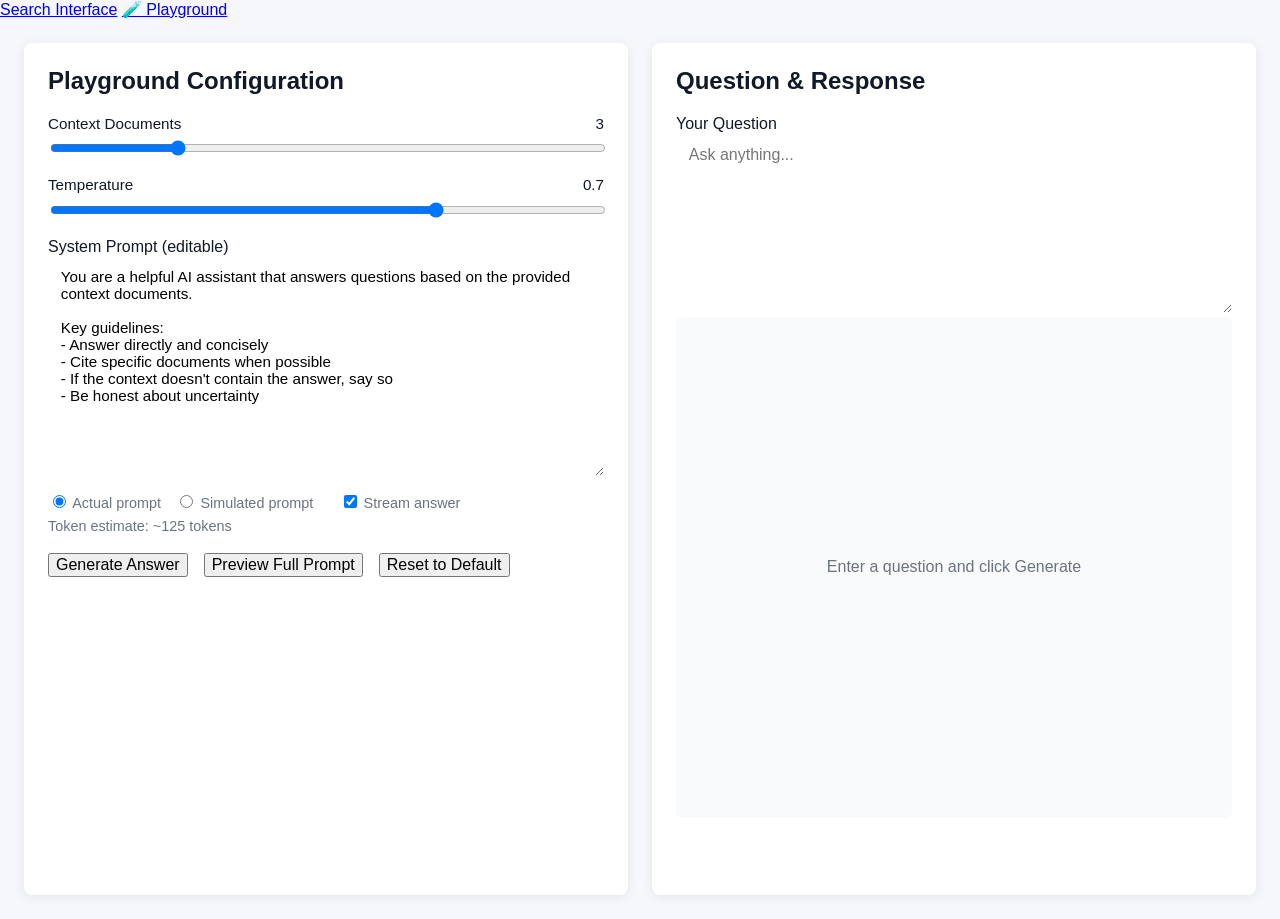
<file: static/playground.html>
<!DOCTYPE html>
<html lang="en">
<head>
  <meta charset="UTF-8">
  <meta name="viewport" content="width=device-width, initial-scale=1.0">
  <title>RAG & LLM Playground</title>

  <!-- keep your existing theme -->
  <link rel="stylesheet" href="style.css">

  <!-- playground additions (does NOT change layout) -->
  <link rel="stylesheet" href="playground.css">
</head>

<body>
<nav class="top-nav">
  <a href="/">Search Interface</a>
  <a href="/playground.html" class="active">🧪 Playground</a>
</nav>
<div class="playground-container">
  <!-- LEFT PANEL: Configuration -->
  <div class="config-panel">
    <h2>Playground Configuration</h2>

    <div class="slider-container">
      <div class="slider-label">
        <span>Context Documents</span>
        <span id="nDocsValue">3</span>
      </div>
      <input type="range" id="nContextDocs" min="1" max="10" value="3" step="1">
    </div>

    <div class="slider-container">
      <div class="slider-label">
        <span>Temperature</span>
        <span id="tempValue">0.7</span>
      </div>
      <input type="range" id="temperature" min="0.0" max="1.0" value="0.7" step="0.1">
    </div>

    <label for="systemPrompt">System Prompt (editable)</label>
    <textarea id="systemPrompt"></textarea>

    <!-- NEW: prompt mode toggle + streaming toggle + token estimate (no layout change) -->
    <div class="playground-tools">
      <div class="playground-toggles">
        <label><input type="radio" name="promptMode" value="actual" checked> Actual prompt</label>
        <label><input type="radio" name="promptMode" value="simulated"> Simulated prompt</label>
        <label style="margin-left: 0.75rem;"><input type="checkbox" id="streamPreview" checked> Stream answer</label>
      </div>
      <div id="tokenEstimate" class="token-estimate">Token estimate: –</div>
    </div>

    <div class="button-group">
      <button id="btnGenerate">Generate Answer</button>
      <button id="btnPreview">Preview Full Prompt</button>
      <button id="btnReset" class="btn-small">Reset to Default</button>
    </div>
  </div>

  <!-- RIGHT PANEL: Question + Response -->
  <div class="response-panel">
    <h2>Question & Response</h2>

    <label for="questionInput">Your Question</label>
    <textarea id="questionInput" rows="4" placeholder="Ask anything..."></textarea>

    <div id="responseArea" class="response-area">
      <div class="empty-state">Enter a question and click Generate</div>
    </div>

    <div id="metadata" style="margin-top:1rem; font-size:0.9rem; color:#6b7280;"></div>

    <div id="sourcesSection" class="sources-grid"></div>
  </div>
</div>

<!-- Modal for full prompt preview -->
<div id="previewModal">
  <div class="modal-content">
    <div class="modal-header">
      <h3>Full Prompt Preview</h3>
      <button id="btnCloseModal" style="background:none;border:none;font-size:1.4rem;cursor:pointer;">×</button>
    </div>

    <pre id="previewContent" style="white-space:pre-wrap; background:#f1f5f9; padding:1rem; border-radius:6px; overflow:auto; max-height:70vh;"></pre>
  </div>
</div>

<script src="playground.js"></script>
</body>
</html>
</file>
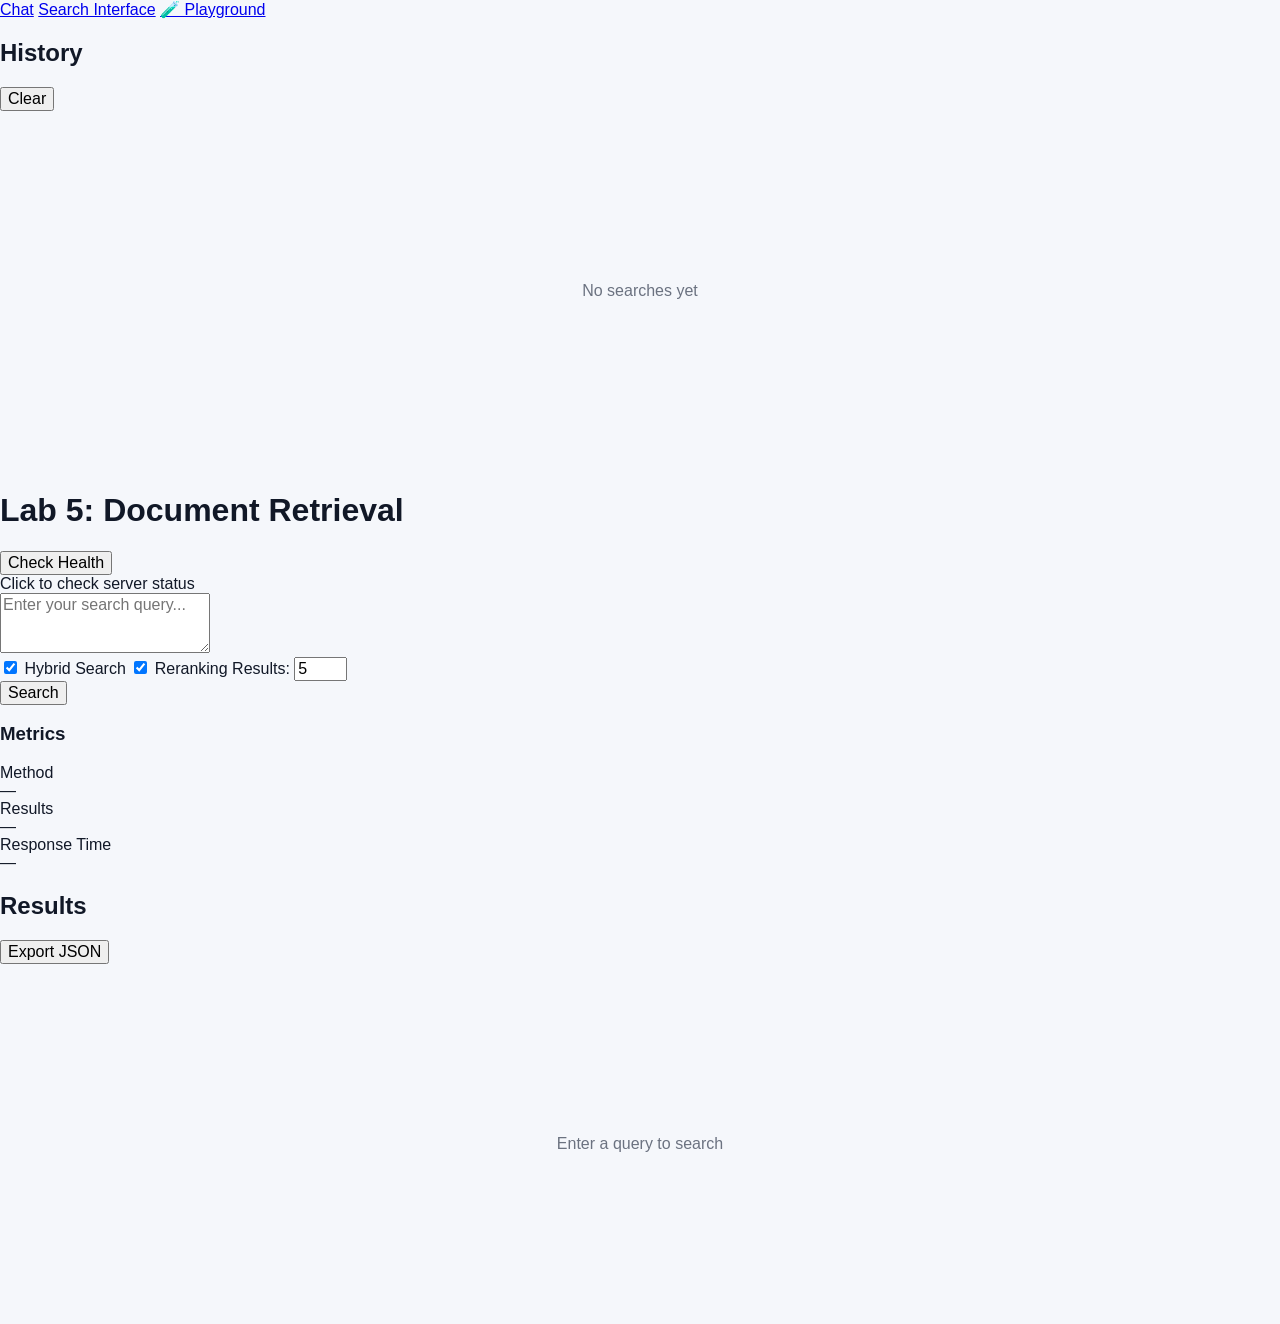
<file: static/search.html>
<!DOCTYPE html>
<html lang="en">
<!--
@author: Alok Katiyar
Seattle University, ARIN 5360
@see: https://catalog.seattleu.edu/preview_course_nopop.php?catoid=55&coid=190380
@version: 2.0.0+w26
-->
<head>
    <meta charset="UTF-8">
    <meta name="viewport" content="width=device-width, initial-scale=1.0">
    <title>P2 Document Retrieval System</title>
    <link rel="stylesheet" href="style.css">
</head>
<body>
<nav class="top-nav">
  <a href="/" class="active">Chat</a>
  <a href="/search.html">Search Interface</a>
  <a href="/playground.html">🧪 Playground</a>
</nav>
<div class="main-container">
    <!-- LEFT PANEL: Question History -->
    <div class="panel history-panel">
        <div class="panel-header">
            <h2>History</h2>
            <button class="btn-small" onclick="clearHistory()">Clear</button>
        </div>
        <div id="historyList" class="history-list">
            <div class="empty-state">No searches yet</div>
        </div>
    </div>

    <!-- CENTER PANEL: Question Input -->
    <div class="panel search-panel">
        <h1>Lab 5: Document Retrieval</h1>

        <!-- Health Section (kept from original) -->
        <div class="health-section">
            <button id="healthButton" onclick="displayHealth()">Check Health</button>
            <div id="health-status">Click to check server status</div>
        </div>

        <!-- Search Input -->
        <div class="search-section">
            <textarea
                id="queryInput"
                placeholder="Enter your search query..."
                rows="3"
            ></textarea>

            <div class="search-options">
  <label class="option">
    <input type="checkbox" id="useHybrid" checked>
    Hybrid Search
  </label>

  <label class="option">
    <input type="checkbox" id="useReranking" checked>
    Reranking
  </label>

  <label class="option">
    Results:
    <input type="number" id="numResults" min="1" max="20" value="5">
  </label>
</div>

            <button id="searchButton" onclick="performSearch()">Search</button>
        </div>

        <div class="metrics-section">
  <h3>Metrics</h3>
  <div class="metrics-grid">
    <div class="metric">
      <div class="metric-label">Method</div>
      <div id="methodValue" class="metric-value">—</div>
    </div>
    <div class="metric">
      <div class="metric-label">Results</div>
      <div id="countValue" class="metric-value">—</div>
    </div>
    <div class="metric">
      <div class="metric-label">Response Time</div>
      <div id="timeValue" class="metric-value">—</div>
    </div>
  </div>
</div>
    </div>

    <!-- RIGHT PANEL: Results Display -->
    <div class="panel results-panel">
        <div class="panel-header">
            <h2>Results</h2>
            <button class="btn-small" onclick="exportResults()">Export JSON</button>
        </div>
        <div id="results" class="results-list">
            <div class="empty-state">Enter a query to search</div>
        </div>
    </div>
</div>

<script src="search.js"></script>
</body>
</html>
</file>
<file: static/style.css>
:root {
  --bg: #f5f7fb;
  --panel: #ffffff;
  --panel-soft: #eef2ff;
  --border: #d8deea;
  --text: #111827;
  --muted: #6b7280;
  --primary: #4f46e5;
  --primary-hover: #4338ca;
  --secondary: #e5e7eb;
  --secondary-hover: #d1d5db;
  --user-bubble: #4f46e5;
  --assistant-bubble: #eef2ff;
  --assistant-text: #111827;
  --shadow: 0 10px 30px rgba(15, 23, 42, 0.08);
}

body[data-theme="dark"] {
  --bg: #0b1220;
  --panel: #111827;
  --panel-soft: #172033;
  --border: #253047;
  --text: #f9fafb;
  --muted: #9ca3af;
  --primary: #6366f1;
  --primary-hover: #5558e8;
  --secondary: #1f2937;
  --secondary-hover: #2b3648;
  --user-bubble: #6366f1;
  --assistant-bubble: #1f2937;
  --assistant-text: #f9fafb;
  --shadow: 0 10px 30px rgba(0, 0, 0, 0.28);
}

* {
  box-sizing: border-box;
}

html,
body {
  margin: 0;
  padding: 0;
  height: 100%;
  font-family: Arial, Helvetica, sans-serif;
  background: var(--bg);
  color: var(--text);
}

body {
  min-height: 100vh;
}

button,
input,
textarea {
  font: inherit;
}

.app-shell.with-sidebar {
  display: flex;
  min-height: 100vh;
  width: 100%;
}

.sidebar {
  width: 300px;
  background: var(--panel);
  border-right: 1px solid var(--border);
  padding: 18px;
  display: flex;
  flex-direction: column;
  gap: 20px;
}

.sidebar-header {
  display: flex;
  align-items: center;
}

.sidebar-full-btn {
  width: 100%;
}

.sidebar-section {
  display: flex;
  flex-direction: column;
  gap: 10px;
}

.sidebar-title-row h3,
.about-panel h3 {
  margin: 0;
  font-size: 16px;
}

.chat-list {
  display: flex;
  flex-direction: column;
  gap: 10px;
}

.chat-list-item {
  width: 100%;
  text-align: left;
  border: 1px solid var(--border);
  background: var(--panel);
  color: var(--text);
  border-radius: 12px;
  padding: 12px;
  cursor: pointer;
  transition: 0.2s ease;
}

.chat-list-item:hover {
  border-color: var(--primary);
  transform: translateY(-1px);
}

.chat-list-item.active {
  border-color: var(--primary);
  box-shadow: 0 0 0 3px rgba(79, 70, 229, 0.12);
}

.chat-list-title {
  font-weight: 700;
  margin-bottom: 4px;
}

.chat-list-meta {
  font-size: 12px;
  color: var(--muted);
}

.history-empty {
  color: var(--muted);
  font-size: 14px;
}

.about-panel {
  margin-top: auto;
}

.about-info p {
  margin: 6px 0;
  color: var(--muted);
  line-height: 1.4;
}

.main-shell {
  flex: 1;
  min-width: 0;
  display: flex;
  flex-direction: column;
  padding: 24px;
  gap: 18px;
}

.topbar {
  background: var(--panel);
  border: 1px solid var(--border);
  border-radius: 18px;
  padding: 20px 22px;
  display: flex;
  justify-content: space-between;
  align-items: center;
  gap: 20px;
  box-shadow: var(--shadow);
}

.brand {
  display: flex;
  align-items: center;
  gap: 14px;
}

.brand-icon {
  width: 48px;
  height: 48px;
  border-radius: 14px;
  display: grid;
  place-items: center;
  background: var(--panel-soft);
  font-size: 24px;
}

.brand h1 {
  margin: 0;
  font-size: 30px;
}

.brand p {
  margin: 4px 0 0 0;
  color: var(--muted);
}

.topbar-actions {
  display: flex;
  flex-wrap: wrap;
  gap: 10px;
}

.btn {
  border: none;
  border-radius: 10px;
  padding: 10px 14px;
  cursor: pointer;
  font-weight: 600;
}

.btn-primary {
  background: var(--primary);
  color: white;
}

.btn-primary:hover {
  background: var(--primary-hover);
}

.btn-secondary {
  background: var(--secondary);
  color: var(--text);
}

.btn-secondary:hover {
  background: var(--secondary-hover);
}

.control-panel {
  display: flex;
  gap: 16px;
  flex-wrap: wrap;
}

.control-card {
  background: var(--panel);
  border: 1px solid var(--border);
  border-radius: 16px;
  padding: 16px 18px;
  min-width: 240px;
  box-shadow: var(--shadow);
}

.control-card label {
  display: block;
  font-weight: 700;
  margin-bottom: 10px;
}

.slider-row {
  display: flex;
  align-items: center;
  gap: 12px;
}

.slider-row input[type="range"] {
  flex: 1;
}

.slider-value {
  min-width: 30px;
  text-align: right;
  color: var(--muted);
}

.chat-stage {
  flex: 1;
  min-height: 0;
  background: var(--panel);
  border: 1px solid var(--border);
  border-radius: 18px;
  padding: 20px;
  box-shadow: var(--shadow);
  display: flex;
  flex-direction: column;
}

.chat-history {
  flex: 1;
  overflow-y: auto;
  min-height: 420px;
  padding-right: 4px;
}

.empty-state {
  height: 100%;
  min-height: 360px;
  display: flex;
  flex-direction: column;
  align-items: center;
  justify-content: center;
  text-align: center;
  color: var(--muted);
}

.empty-state-icon {
  font-size: 44px;
  margin-bottom: 12px;
}

.empty-state h2 {
  margin: 0 0 8px 0;
  color: var(--text);
}

.message-row {
  display: flex;
  margin: 14px 0;
}

.user-row {
  justify-content: flex-end;
}

.assistant-row {
  justify-content: flex-start;
}

.message-bubble {
  max-width: 74%;
  border-radius: 16px;
  padding: 14px 16px;
  line-height: 1.5;
}

.user-bubble {
  background: var(--user-bubble);
  color: white;
}

.assistant-bubble {
  background: var(--assistant-bubble);
  color: var(--assistant-text);
}

.message-role {
  font-size: 12px;
  font-weight: 700;
  margin-bottom: 6px;
  opacity: 0.8;
  text-transform: uppercase;
  letter-spacing: 0.04em;
}

.message-text {
  word-break: break-word;
}

.typing-indicator {
  margin-top: 12px;
  display: flex;
  align-items: center;
  gap: 10px;
  color: var(--muted);
}

.typing-indicator.hidden {
  display: none;
}

.typing-bubble {
  display: flex;
  gap: 5px;
  align-items: center;
}

.typing-bubble span {
  width: 8px;
  height: 8px;
  border-radius: 50%;
  background: var(--muted);
  animation: blink 1.2s infinite ease-in-out;
}

.typing-bubble span:nth-child(2) {
  animation-delay: 0.15s;
}

.typing-bubble span:nth-child(3) {
  animation-delay: 0.3s;
}

@keyframes blink {
  0%, 80%, 100% {
    opacity: 0.35;
    transform: translateY(0);
  }
  40% {
    opacity: 1;
    transform: translateY(-3px);
  }
}

.composer {
  background: var(--panel);
  border: 1px solid var(--border);
  border-radius: 18px;
  padding: 16px;
  box-shadow: var(--shadow);
}

.composer-inner {
  display: flex;
  gap: 12px;
  align-items: flex-end;
}

.composer textarea {
  flex: 1;
  min-height: 56px;
  max-height: 180px;
  resize: vertical;
  border: 1px solid var(--border);
  border-radius: 14px;
  padding: 14px;
  background: transparent;
  color: var(--text);
  outline: none;
}

.composer textarea:focus {
  border-color: var(--primary);
}

.send-btn {
  min-width: 96px;
  height: 56px;
}

.composer-hint {
  margin-top: 8px;
  font-size: 13px;
  color: var(--muted);
}

@media (max-width: 1000px) {
  .app-shell.with-sidebar {
    flex-direction: column;
  }

  .sidebar {
    width: 100%;
    border-right: none;
    border-bottom: 1px solid var(--border);
  }

  .topbar {
    flex-direction: column;
    align-items: flex-start;
  }

  .message-bubble {
    max-width: 92%;
  }
}
.message-time {
  margin-top: 10px;
  font-size: 12px;
  opacity: 0.7;
  text-align: right;
}

.assistant-row .message-time {
  text-align: left;
}

.message-sources {
  margin-top: 12px;
  border-top: 1px solid rgba(128, 128, 128, 0.18);
  padding-top: 10px;
}

.message-sources details {
  border-radius: 10px;
}

.message-sources summary {
  cursor: pointer;
  font-weight: 600;
  font-size: 14px;
  list-style: none;
}

.message-sources summary::-webkit-details-marker {
  display: none;
}

.sources-list {
  margin-top: 12px;
  display: flex;
  flex-direction: column;
  gap: 10px;
}

.source-card {
  border: 1px solid var(--border);
  border-radius: 12px;
  background: rgba(255, 255, 255, 0.5);
  padding: 12px;
}

[data-theme="dark"] .source-card {
  background: rgba(255, 255, 255, 0.03);
}

.source-card-header {
  display: flex;
  justify-content: space-between;
  gap: 12px;
  align-items: center;
  margin-bottom: 8px;
  flex-wrap: wrap;
}

.source-filename {
  font-weight: 700;
  font-size: 14px;
}

.source-score {
  font-size: 12px;
  opacity: 0.75;
}

.source-preview {
  font-size: 14px;
  line-height: 1.45;
  opacity: 0.95;
}

.source-details {
  margin-top: 10px;
}

.source-details summary {
  font-size: 13px;
  font-weight: 600;
}

.source-fulltext {
  margin-top: 8px;
  white-space: pre-wrap;
  font-size: 13px;
  line-height: 1.45;
  opacity: 0.92;
  max-height: 220px;
  overflow-y: auto;
  padding-right: 4px;
}
</file>
<file: static/playground.css>
/* Keep your layout/colors the same.
   This file only contains your existing playground-specific CSS +
   tiny additions for the new toggles/token line. */

/* ---- your original playground styles ---- */
.playground-container {
  display: grid;
  grid-template-columns: 1fr 1fr;
  gap: 1.5rem;
  max-width: 1400px;
  margin: 0 auto;
  padding: 1.5rem;
  height: 100vh;
  box-sizing: border-box;
}

.config-panel, .response-panel {
  background: white;
  border-radius: 8px;
  box-shadow: 0 2px 12px rgba(0,0,0,0.08);
  padding: 1.5rem;
  overflow-y: auto;
}

.config-panel h2, .response-panel h2 {
  margin-top: 0;
  color: var(--primary-color);
}

.slider-container {
  margin: 1rem 0;
}

.slider-label {
  display: flex;
  justify-content: space-between;
  font-size: 0.95rem;
  margin-bottom: 0.4rem;
}

input[type="range"] {
  width: 100%;
}

textarea {
  width: 100%;
  min-height: 180px;
  padding: 0.8rem;
  border: 1px solid var(--border-color);
  border-radius: 6px;
  font-family: inherit;
  resize: vertical;
}

#systemPrompt {
  min-height: 220px;
  font-size: 0.95rem;
}

.button-group {
  display: flex;
  gap: 1rem;
  margin: 1.2rem 0;
}

.response-area {
  border: 1px solid var(--border-color);
  border-radius: 6px;
  padding: 1.2rem;
  min-height: 200px;
  background: #f9fafb;
  white-space: pre-wrap;
  line-height: 1.6;
}

.sources-grid {
  display: grid;
  gap: 1rem;
  margin-top: 1.5rem;
}

.source-card {
  border: 1px solid #e5e7eb;
  border-radius: 6px;
  padding: 1rem;
  background: white;
}

.source-header {
  font-weight: 600;
  margin-bottom: 0.5rem;
}

.metadata-line {
  font-size: 0.85rem;
  color: #6b7280;
  margin-top: 0.4rem;
}

#previewModal {
  display: none;
  position: fixed;
  inset: 0;
  background: rgba(0,0,0,0.5);
  align-items: center;
  justify-content: center;
  z-index: 1000;
}

.modal-content {
  background: white;
  max-width: 700px;
  width: 90%;
  max-height: 85vh;
  border-radius: 8px;
  padding: 1.5rem;
  overflow-y: auto;
  box-shadow: 0 10px 30px rgba(0,0,0,0.25);
}

.modal-header {
  display: flex;
  justify-content: space-between;
  align-items: center;
  margin-bottom: 1rem;
}

.loading-state {
  text-align: center;
  padding: 3rem;
  color: var(--primary-color);
  font-size: 1.1rem;
}

@media (max-width: 900px) {
  .playground-container {
    grid-template-columns: 1fr;
  }
}

/* ---- tiny additions for new features (no layout change) ---- */
.playground-tools {
  margin-top: 0.8rem;
}

.playground-toggles {
  display: flex;
  flex-wrap: wrap;
  gap: 0.9rem;
  align-items: center;
  font-size: 0.9rem;
  color: #6b7280;
}

.token-estimate {
  margin-top: 0.4rem;
  font-size: 0.9rem;
  color: #6b7280;
}
</file>
